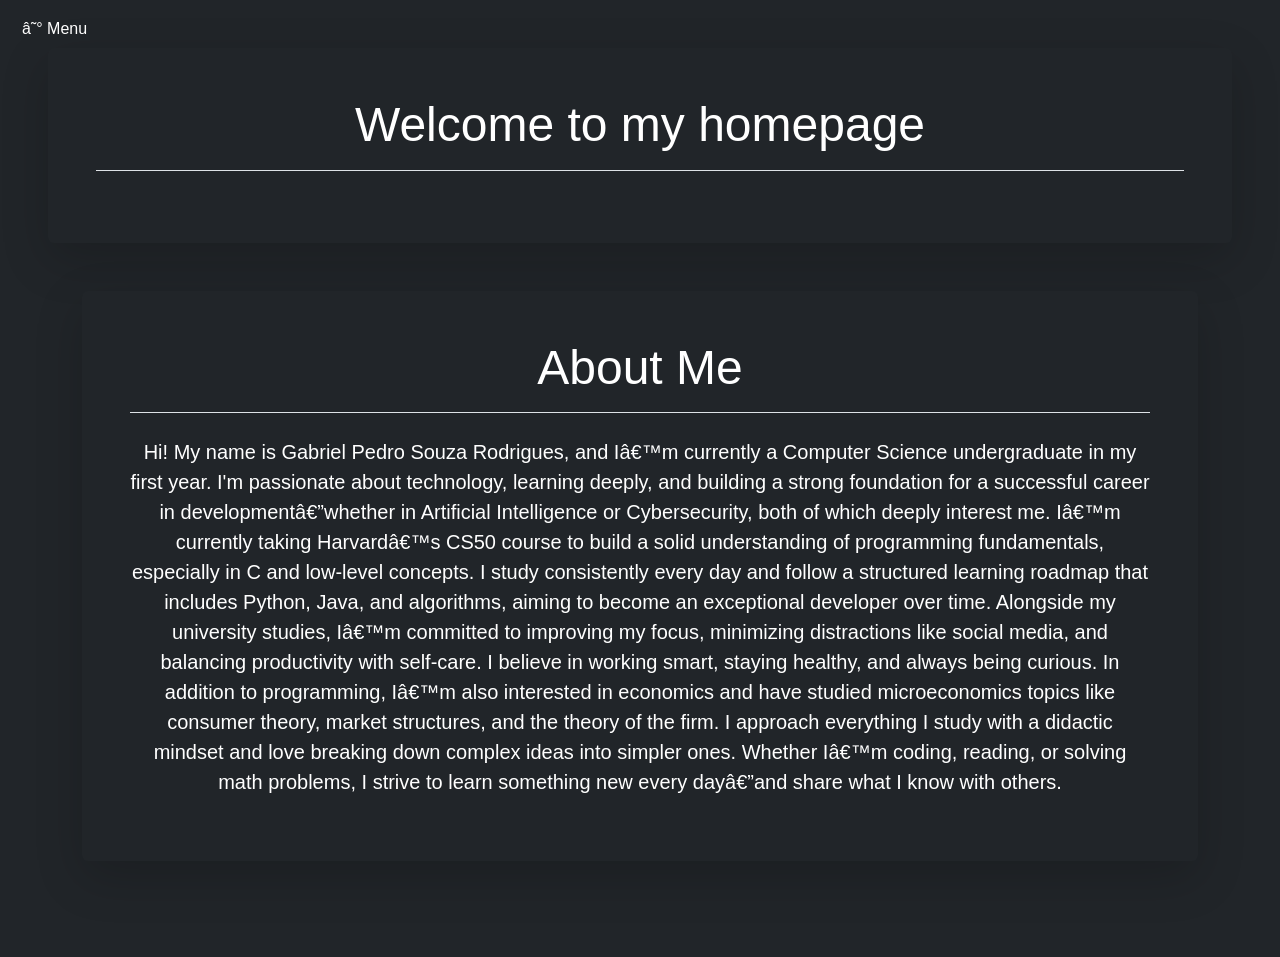
<file: index.html>
<!DOCTYPE html>

<html lang="en">

    <head>
        <link href="https://cdn.jsdelivr.net/npm/bootstrap@5.3.3/dist/css/bootstrap.min.css" rel="stylesheet" integrity="sha384-QWTKZyjpPEjISv5WaRU9OFeRpok6YctnYmDr5pNlyT2bRjXh0JMhjY6hW+ALEwIH" crossorigin="anonymous">
        <script src="https://cdn.jsdelivr.net/npm/bootstrap@5.3.3/dist/js/bootstrap.bundle.min.js" integrity="sha384-YvpcrYf0tY3lHB60NNkmXc5s9fDVZLESaAA55NDzOxhy9GkcIdslK1eN7N6jIeHz" crossorigin="anonymous"></script>
        <link href="styles.css" rel="stylesheet">
        <title>My Webpage</title>
    </head>

    <body class="bg-dark text-center p-5">


        <button class="position-absolute top-0 start-0 m-3 border-0 bg-transparent text-white" data-bs-toggle="offcanvas" data-bs-target="#sideMenu" aria-controls="sideMenu">
            ☰ Menu
        </button>


        <div class="offcanvas offcanvas-start bg-dark text-white" tabindex="-1" id="sideMenu" aria-labelledby="sideMenuLabel">
            <div class="offcanvas-header">
                <h5 class="offcanvas-title" id="sideMenuLabel">Navigation</h5>
                <button type="button" class="btn-close btn-close-white" data-bs-dismiss="offcanvas" aria-label="Close"></button>
            </div>
            <div class="offcanvas-body">
                <ul class="list-unstyled">
                    <li><a class="btn btn-outline-light w-100 mb-2" href="index.html">Homepage</a></li>
                    <li><a class="btn btn-outline-light w-100 mb-2" href="https://cs50.harvard.edu" target="_blank">CS50 Website</a></li>
                    <li><a class="btn btn-outline-light w-100 mb-2" href="https://github.com/Gabrielpsr1" target="_blank">My GitHub</a></li>
                    <li><a class="btn btn-outline-light w-100 mb-2" href="projects.html">My Projects</a></li>
                    <li><a class="btn btn-outline-light w-100 mb-2" href="about.html">More About Me</a></li>
                    <li><a class="btn btn-outline-light w-100 mb-2" href="contact.html">Contact Me</a></li>
                </ul>
            </div>
        </div>

        <div class="bg-dark text-white text-center p-5 rounded shadow-lg">
            <h1 class="display-5 border-bottom pb-3 mb-4">Welcome to my homepage</h1>
        </div>


        <div class="container my-5">
            <div class="bg-dark text-white p-5 rounded shadow-lg">
                <h2 class="display-5 border-bottom pb-3 mb-4">About Me</h2>
                <p class="fs-5 text-white">
                    Hi! My name is Gabriel Pedro Souza Rodrigues, and I’m currently a Computer Science undergraduate in my first year. I'm passionate about technology, learning deeply, and building a strong foundation for a successful career in development—whether in Artificial Intelligence or Cybersecurity, both of which deeply interest me.

                    I’m currently taking Harvard’s CS50 course to build a solid understanding of programming fundamentals, especially in C and low-level concepts. I study consistently every day and follow a structured learning roadmap that includes Python, Java, and algorithms, aiming to become an exceptional developer over time.

                    Alongside my university studies, I’m committed to improving my focus, minimizing distractions like social media, and balancing productivity with self-care. I believe in working smart, staying healthy, and always being curious.

                    In addition to programming, I’m also interested in economics and have studied microeconomics topics like consumer theory, market structures, and the theory of the firm. I approach everything I study with a didactic mindset and love breaking down complex ideas into simpler ones.

                    Whether I’m coding, reading, or solving math problems, I strive to learn something new every day—and share what I know with others.
                </p>
            </div>
        </div>




        <!-- Bootstrap JS (optional but useful for components like modals later) -->
        <script src="https://cdn.jsdelivr.net/npm/bootstrap@5.3.3/dist/js/bootstrap.bundle.min.js"></script>

        <!-- JavaScript to Toggle Links -->
        <script>
            const toggleButton = document.getElementById("toggleButton");
            const linksDiv = document.getElementById("links");

            toggleButton.addEventListener("click", () => {
                if (linksDiv.style.display === "none") {
                    linksDiv.style.display = "block";
                    toggleButton.textContent = "Hide Links";
                } else {
                    linksDiv.style.display = "none";
                    toggleButton.textContent = "Show Links";
                }
            });
        </script>
    </body>

</html>
</file>
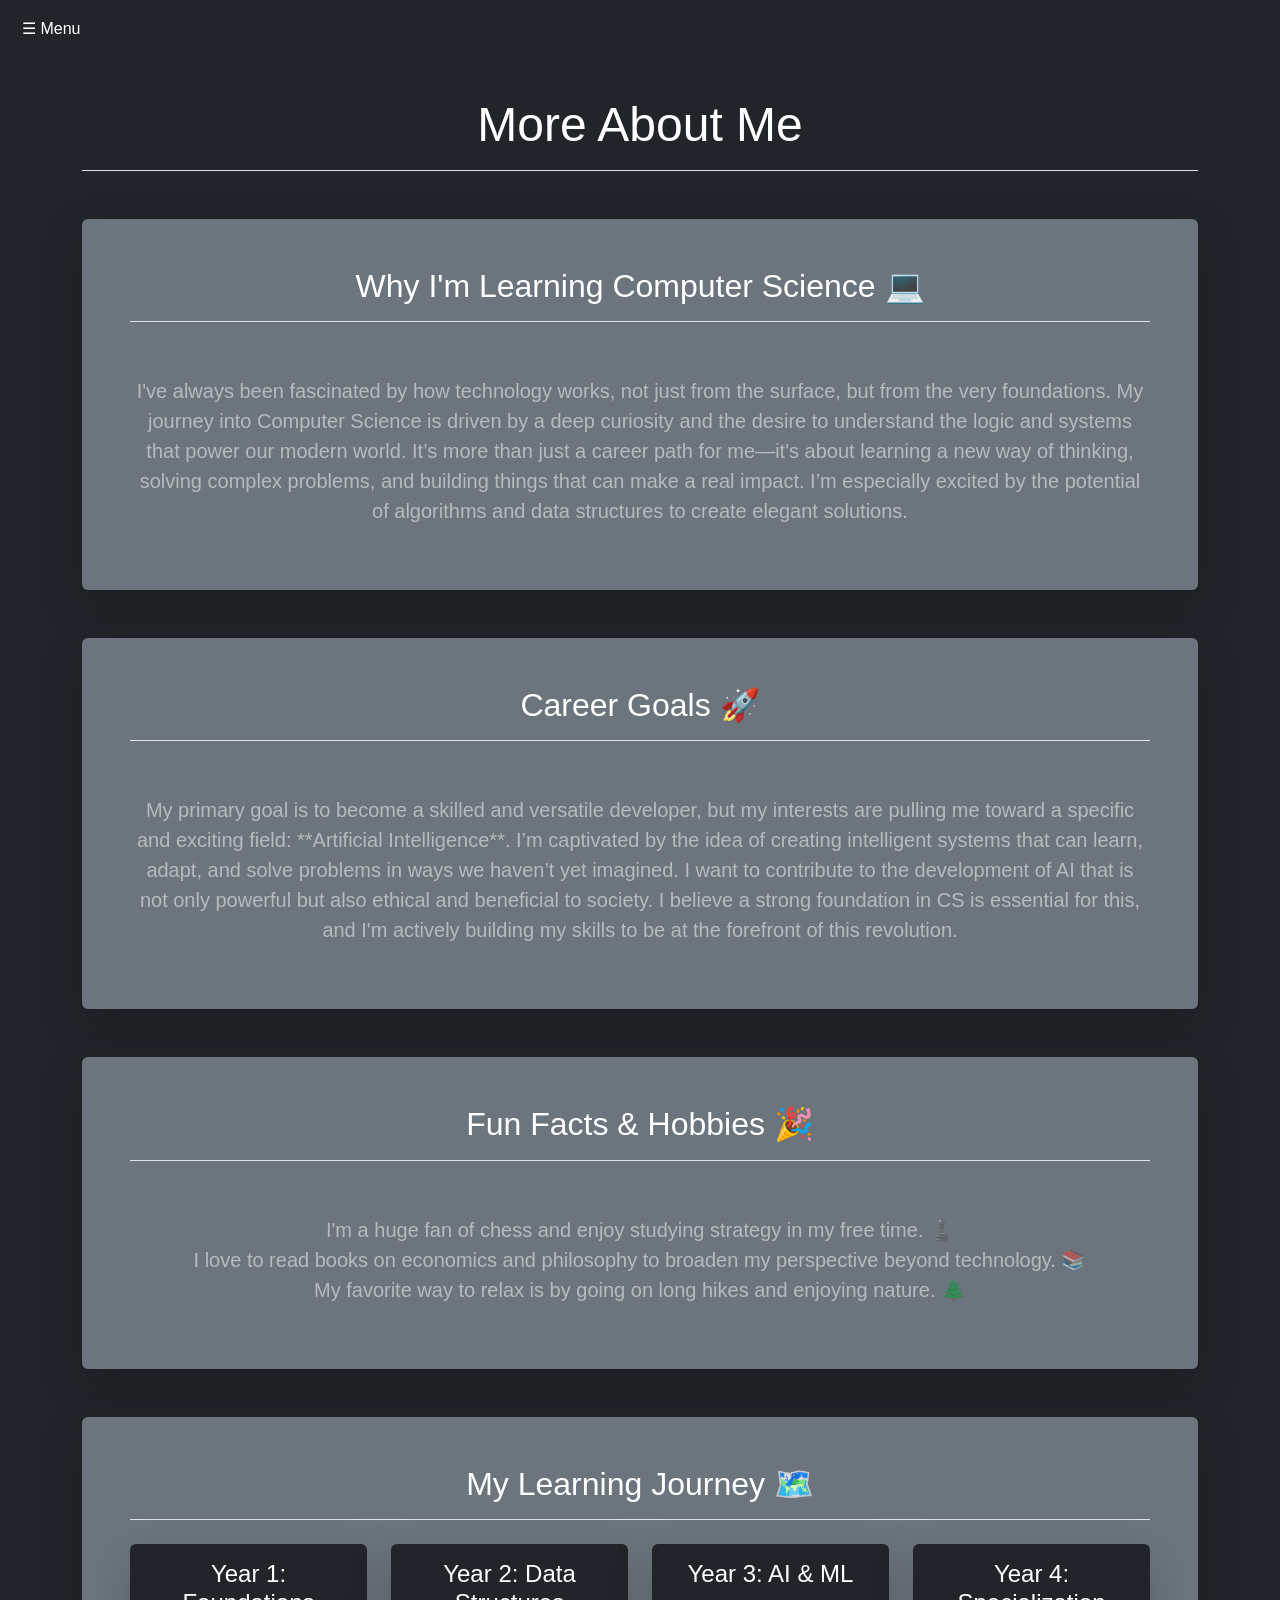
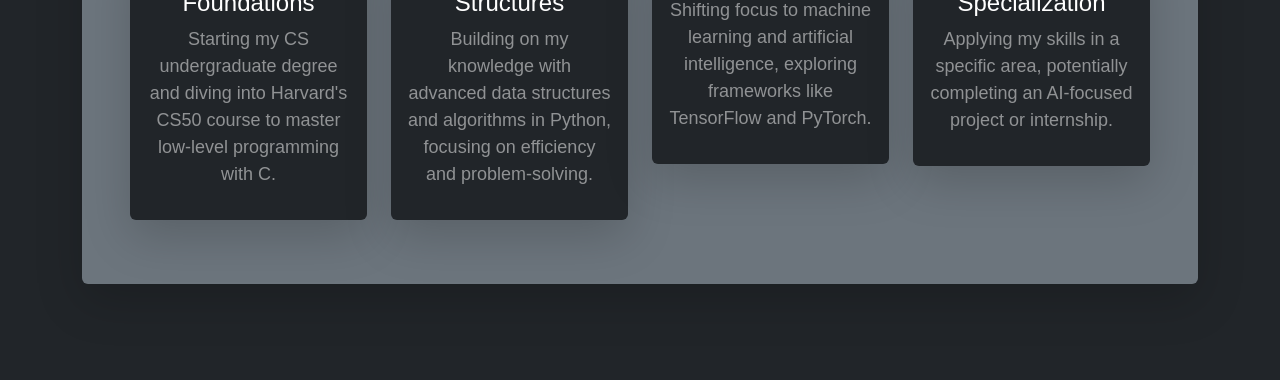
<file: about.html>
<!DOCTYPE html>
<html lang="en">
    <head>
        <meta charset="UTF-8">
        <meta name="viewport" content="width=device-width, initial-scale=1.0">
        <link href="https://cdn.jsdelivr.net/npm/bootstrap@5.3.3/dist/css/bootstrap.min.css" rel="stylesheet" integrity="sha384-QWTKZyjpPEjISv5WaRU9OFeRpok6YctnYmDr5pNlyT2bRjXh0JMhjY6hW+ALEwIH" crossorigin="anonymous">
        <script src="https://cdn.jsdelivr.net/npm/bootstrap@5.3.3/dist/js/bootstrap.bundle.min.js" integrity="sha384-YvpcrYf0tY3lHB60NNkmXc5s9fDVZLESaAA55NDzOxhy9GkcIdslK1eN7N6jIeHz" crossorigin="anonymous"></script>
        <link href="styles.css" rel="stylesheet">
        <title>More About Me</title>
    </head>
    <body class="bg-dark text-white text-center p-5">

        <button class="position-absolute top-0 start-0 m-3 border-0 bg-transparent text-white" data-bs-toggle="offcanvas" data-bs-target="#sideMenu" aria-controls="sideMenu">
            ☰ Menu
        </button>

         <div class="offcanvas offcanvas-start bg-dark text-white" tabindex="-1" id="sideMenu" aria-labelledby="sideMenuLabel">
            <div class="offcanvas-header">
                <h5 class="offcanvas-title" id="sideMenuLabel">Navigation</h5>
                <button type="button" class="btn-close btn-close-white" data-bs-dismiss="offcanvas" aria-label="Close"></button>
            </div>
            <div class="offcanvas-body">
                <ul class="list-unstyled">
                    <li><a class="btn btn-outline-light w-100 mb-2" href="index.html">Homepage</a></li>
                    <li><a class="btn btn-outline-light w-100 mb-2" href="https://cs50.harvard.edu" target="_blank">CS50 Website</a></li>
                    <li><a class="btn btn-outline-light w-100 mb-2" href="https://github.com/Gabrielpsr1" target="_blank">My GitHub</a></li>
                    <li><a class="btn btn-outline-light w-100 mb-2" href="projects.html">My Projects</a></li>
                    <li><a class="btn btn-outline-light w-100 mb-2" href="about.html">More About Me</a></li>
                    <li><a class="btn btn-outline-light w-100 mb-2" href="contact.html">Contact Me</a></li>
                </ul>
            </div>
        </div>

        <div class="container my-5">
            <h1 class="display-5 border-bottom pb-3 mb-4 text-white">More About Me</h1>
        </div>

        <div class="container my-5">
            <div class="bg-secondary text-white p-5 rounded shadow-lg">
                <h2 class="border-bottom pb-3 mb-4">Why I'm Learning Computer Science 💻</h2>
                <p class="fs-5 text-white-50">
                    <br>
                    I've always been fascinated by how technology works, not just from the surface, but from the very foundations. My journey into Computer Science is driven by a deep curiosity and the desire to understand the logic and systems that power our modern world. It’s more than just a career path for me—it's about learning a new way of thinking, solving complex problems, and building things that can make a real impact. I’m especially excited by the potential of algorithms and data structures to create elegant solutions.
                </p>
            </div>
        </div>

        <div class="container my-5">
            <div class="bg-secondary text-white p-5 rounded shadow-lg">
                <h2 class="border-bottom pb-3 mb-4">Career Goals 🚀</h2>
                <p class="fs-5 text-white-50">
                    <br>
                    My primary goal is to become a skilled and versatile developer, but my interests are pulling me toward a specific and exciting field: **Artificial Intelligence**. I’m captivated by the idea of creating intelligent systems that can learn, adapt, and solve problems in ways we haven’t yet imagined. I want to contribute to the development of AI that is not only powerful but also ethical and beneficial to society. I believe a strong foundation in CS is essential for this, and I'm actively building my skills to be at the forefront of this revolution.
                </p>
            </div>
        </div>

        <div class="container my-5">
            <div class="bg-secondary text-white p-5 rounded shadow-lg">
                <h2 class="border-bottom pb-3 mb-4">Fun Facts & Hobbies 🎉</h2>
                <ul class="list-unstyled fs-5 text-white-50">
                    <br>
                    <li>I'm a huge fan of chess and enjoy studying strategy in my free time. ♟️</li>
                    <li>I love to read books on economics and philosophy to broaden my perspective beyond technology. 📚</li>
                    <li>My favorite way to relax is by going on long hikes and enjoying nature. 🌲</li>
                </ul>
            </div>
        </div>

        <div class="container my-5">
            <div class="bg-secondary text-white p-5 rounded shadow-lg">
                <h2 class="border-bottom pb-3 mb-4">My Learning Journey 🗺️</h2>
                <div class="row text-center">
                    <div class="col-md-3">
                        <div class="p-3 bg-dark rounded shadow-lg mb-3">
                            <h4>Year 1: Foundations</h4>
                            <p class="text-white-50">Starting my CS undergraduate degree and diving into Harvard's CS50 course to master low-level programming with C.</p>
                        </div>
                    </div>
                    <div class="col-md-3">
                        <div class="p-3 bg-dark rounded shadow-lg mb-3">
                            <h4>Year 2: Data Structures</h4>
                            <p class="text-white-50">Building on my knowledge with advanced data structures and algorithms in Python, focusing on efficiency and problem-solving.</p>
                        </div>
                    </div>
                    <div class="col-md-3">
                        <div class="p-3 bg-dark rounded shadow-lg mb-3">
                            <h4>Year 3: AI & ML</h4>
                            <p class="text-white-50">Shifting focus to machine learning and artificial intelligence, exploring frameworks like TensorFlow and PyTorch.</p>
                        </div>
                    </div>
                    <div class="col-md-3">
                        <div class="p-3 bg-dark rounded shadow-lg mb-3">
                            <h4>Year 4: Specialization</h4>
                            <p class="text-white-50">Applying my skills in a specific area, potentially completing an AI-focused project or internship.</p>
                        </div>
                    </div>
                </div>
            </div>
        </div>

        <script src="https://cdn.jsdelivr.net/npm/bootstrap@5.3.3/dist/js/bootstrap.bundle.min.js"></script>

    </body>
</html>
</file>
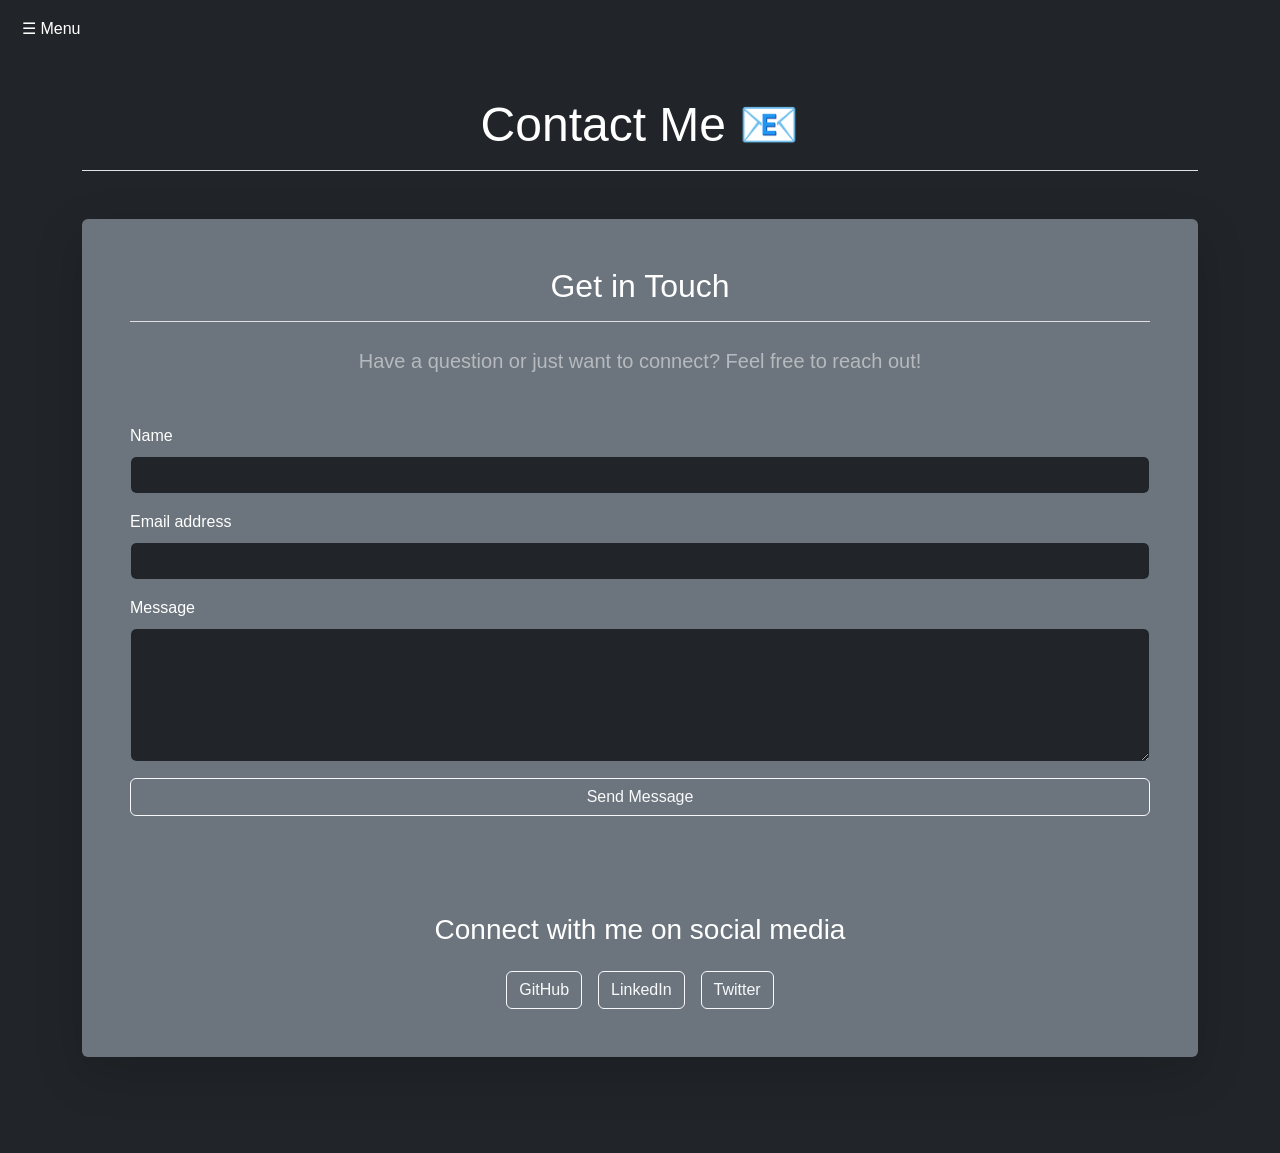
<file: contact.html>
<!DOCTYPE html>
<html lang="en">
    <head>
        <meta charset="UTF-8">
        <meta name="viewport" content="width=device-width, initial-scale=1.0">
        <link href="https://cdn.jsdelivr.net/npm/bootstrap@5.3.3/dist/css/bootstrap.min.css" rel="stylesheet" integrity="sha384-QWTKZyjpPEjISv5WaRU9OFeRpok6YctnYmDr5pNlyT2bRjXh0JMhjY6hW+ALEwIH" crossorigin="anonymous">
        <script src="https://cdn.jsdelivr.net/npm/bootstrap@5.3.3/dist/js/bootstrap.bundle.min.js" integrity="sha384-YvpcrYf0tY3lHB60NNkmXc5s9fDVZLESaAA55NDzOxhy9GkcIdslK1eN7N6jIeHz" crossorigin="anonymous"></script>
        <link href="styles.css" rel="stylesheet">
        <title>Contact Me</title>
    </head>
    <body class="bg-dark text-white text-center p-5">

        <button class="position-absolute top-0 start-0 m-3 border-0 bg-transparent text-white" data-bs-toggle="offcanvas" data-bs-target="#sideMenu" aria-controls="sideMenu">
            ☰ Menu
        </button>

        <div class="offcanvas offcanvas-start bg-dark text-white" tabindex="-1" id="sideMenu" aria-labelledby="sideMenuLabel">
            <div class="offcanvas-header">
                <h5 class="offcanvas-title" id="sideMenuLabel">Navigation</h5>
                <button type="button" class="btn-close btn-close-white" data-bs-dismiss="offcanvas" aria-label="Close"></button>
            </div>
            <div class="offcanvas-body">
                <ul class="list-unstyled">
                    <li><a class="btn btn-outline-light w-100 mb-2" href="index.html">Homepage</a></li>
                    <li><a class="btn btn-outline-light w-100 mb-2" href="https://cs50.harvard.edu" target="_blank">CS50 Website</a></li>
                    <li><a class="btn btn-outline-light w-100 mb-2" href="https://github.com/Gabrielpsr1" target="_blank">My GitHub</a></li>
                    <li><a class="btn btn-outline-light w-100 mb-2" href="projects.html">My Projects</a></li>
                    <li><a class="btn btn-outline-light w-100 mb-2" href="about.html">More About Me</a></li>
                    <li><a class="btn btn-outline-light w-100 mb-2" href="contact.html">Contact Me</a></li>
                </ul>
            </div>
        </div>

        <div class="container my-5">
            <h1 class="display-5 border-bottom pb-3 mb-4 text-white">Contact Me 📧</h1>
        </div>

        <div class="container my-5">
            <div class="bg-secondary text-white p-5 rounded shadow-lg">
                <h2 class="border-bottom pb-3 mb-4">Get in Touch</h2>
                <p class="fs-5 text-white-50 mb-5">
                    Have a question or just want to connect? Feel free to reach out!
                </p>

                <form action="gabriel@examplemail.com" method="post" enctype="text/plain">
                    <div class="mb-3 text-start">
                        <label for="name" class="form-label">Name</label>
                        <input type="text" class="form-control bg-dark text-white border-secondary" id="name" name="name" required>
                    </div>
                    <div class="mb-3 text-start">
                        <label for="email" class="form-label">Email address</label>
                        <input type="email" class="form-control bg-dark text-white border-secondary" id="email" name="email" required>
                    </div>
                    <div class="mb-3 text-start">
                        <label for="message" class="form-label">Message</label>
                        <textarea class="form-control bg-dark text-white border-secondary" id="message" name="message" rows="5" required></textarea>
                    </div>
                    <button type="submit" class="btn btn-outline-light w-100">Send Message</button>
                </form>

                <hr class="my-5 border-secondary">

                <h3 class="mb-4">Connect with me on social media</h3>
                <div class="d-flex justify-content-center">
                    <a href="https://github.com/Gabrielpsr1" target="_blank" class="btn btn-outline-light mx-2">GitHub</a>
                    <a href="#" target="I don't have one yet" class="btn btn-outline-light mx-2">LinkedIn</a>
                    <a href="#" target="same as linkedin" class="btn btn-outline-light mx-2">Twitter</a>
                </div>
            </div>
        </div>

        <script src="https://cdn.jsdelivr.net/npm/bootstrap@5.3.3/dist/js/bootstrap.bundle.min.js"></script>

    </body>
</html>
</file>
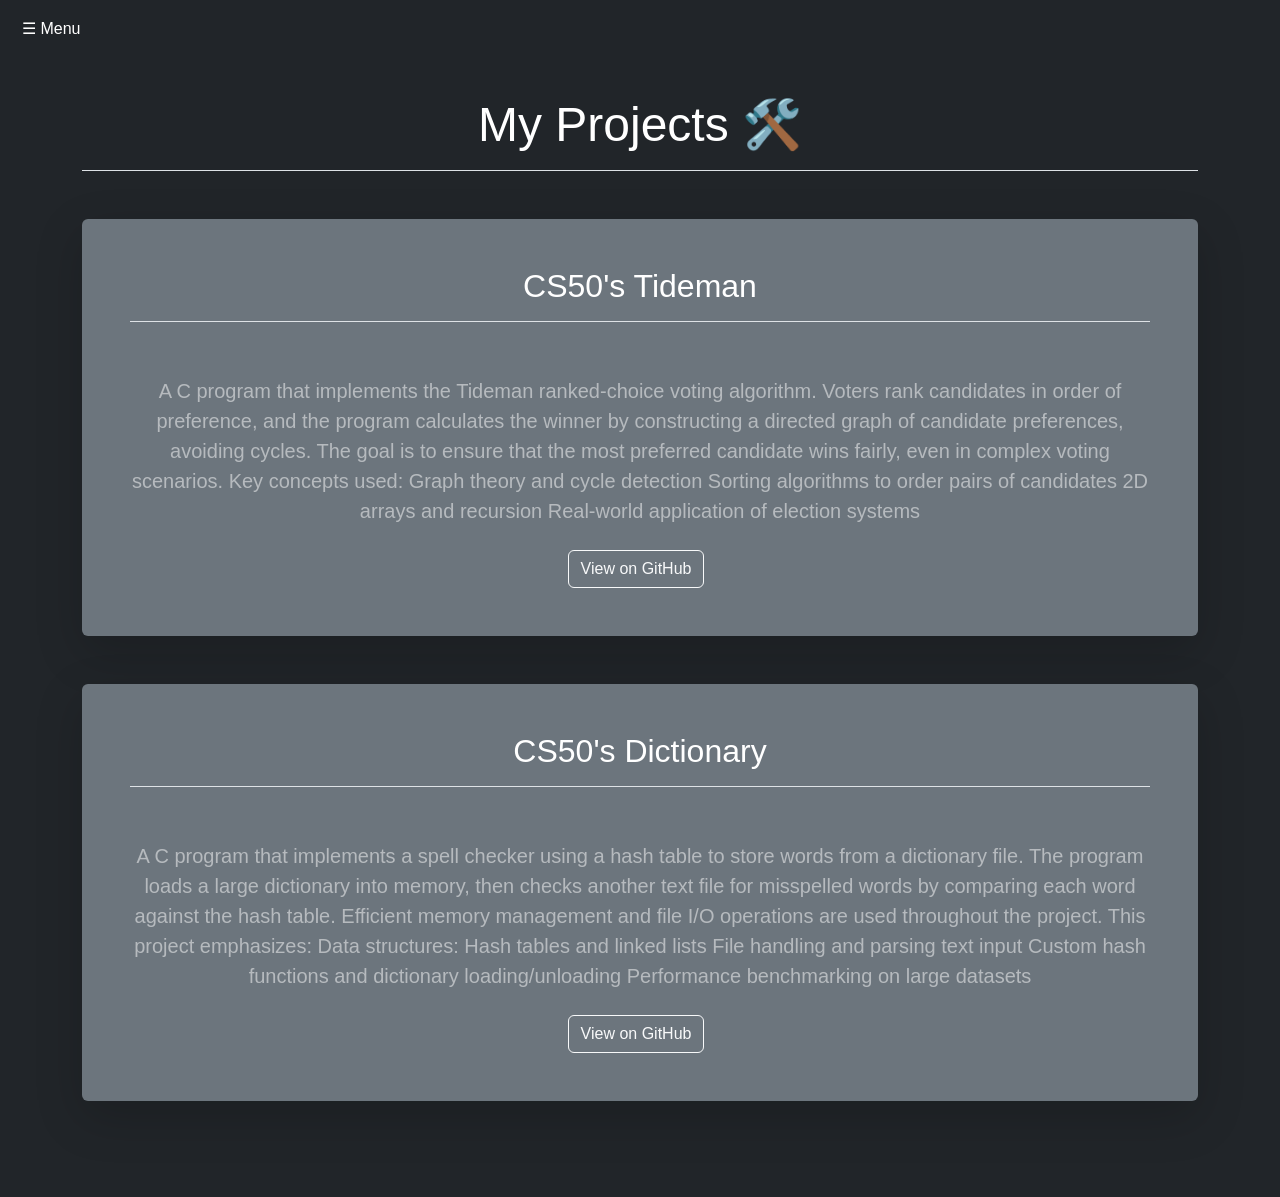
<file: projects.html>
<!DOCTYPE html>
<html lang="en">
    <head>
        <meta charset="UTF-8">
        <meta name="viewport" content="width=device-width, initial-scale=1.0">
        <link href="https://cdn.jsdelivr.net/npm/bootstrap@5.3.3/dist/css/bootstrap.min.css" rel="stylesheet" integrity="sha384-QWTKZyjpPEjISv5WaRU9OFeRpok6YctnYmDr5pNlyT2bRjXh0JMhjY6hW+ALEwIH" crossorigin="anonymous">
        <script src="https://cdn.jsdelivr.net/npm/bootstrap@5.3.3/dist/js/bootstrap.bundle.min.js" integrity="sha384-YvpcrYf0tY3lHB60NNkmXc5s9fDVZLESaAA55NDzOxhy9GkcIdslK1eN7N6jIeHz" crossorigin="anonymous"></script>
        <link href="styles.css" rel="stylesheet">
        <title>My Projects</title>
    </head>
    <body class="bg-dark text-white text-center p-5">

        <!-- Offcanvas menu button -->
        <button class="position-absolute top-0 start-0 m-3 border-0 bg-transparent text-white" data-bs-toggle="offcanvas" data-bs-target="#sideMenu" aria-controls="sideMenu">
            ☰ Menu
        </button>

         <div class="offcanvas offcanvas-start bg-dark text-white" tabindex="-1" id="sideMenu" aria-labelledby="sideMenuLabel">
            <div class="offcanvas-header">
                <h5 class="offcanvas-title" id="sideMenuLabel">Navigation</h5>
                <button type="button" class="btn-close btn-close-white" data-bs-dismiss="offcanvas" aria-label="Close"></button>
            </div>
            <div class="offcanvas-body">
                <ul class="list-unstyled">
                    <li><a class="btn btn-outline-light w-100 mb-2" href="index.html">Homepage</a></li>
                    <li><a class="btn btn-outline-light w-100 mb-2" href="https://cs50.harvard.edu" target="_blank">CS50 Website</a></li>
                    <li><a class="btn btn-outline-light w-100 mb-2" href="https://github.com/Gabrielpsr1" target="_blank">My GitHub</a></li>
                    <li><a class="btn btn-outline-light w-100 mb-2" href="projects.html">My Projects</a></li>
                    <li><a class="btn btn-outline-light w-100 mb-2" href="about.html">More About Me</a></li>
                    <li><a class="btn btn-outline-light w-100 mb-2" href="contact.html">Contact Me</a></li>
                </ul>
            </div>
        </div>

        <!-- Main content title -->
        <div class="container my-5">
            <h1 class="display-5 border-bottom pb-3 mb-4 text-white">My Projects 🛠️</h1>
        </div>

        <!-- Project 1 Section -->
        <div class="container my-5">
            <div class="bg-secondary text-white p-5 rounded shadow-lg">
                <h2 class="border-bottom pb-3 mb-4">CS50's Tideman</h2>
                <p class="fs-5 text-white-50">
                    <br>
                    A C program that implements the Tideman ranked-choice voting algorithm. Voters rank candidates in order of preference, and the program calculates the winner by constructing a directed graph of candidate preferences, avoiding cycles. The goal is to ensure that the most preferred candidate wins fairly, even in complex voting scenarios.

                    Key concepts used:

                    Graph theory and cycle detection

                    Sorting algorithms to order pairs of candidates

                    2D arrays and recursion

                    Real-world application of election systems</p>
                <div class="mt-4">
                    <a href="https://github.com/me50/Gabrielpsr1/blob/cs50/problems/2025/x/tideman/tideman.c" class="btn btn-outline-light me-2" target="_blank">View on GitHub</a>
                </div>
            </div>
        </div>

        <!-- Project 2 Section -->
        <div class="container my-5">
            <div class="bg-secondary text-white p-5 rounded shadow-lg">
                <h2 class="border-bottom pb-3 mb-4">CS50's Dictionary</h2>
                <p class="fs-5 text-white-50">
                    <br>
                    A C program that implements a spell checker using a hash table to store words from a dictionary file. The program loads a large dictionary into memory, then checks another text file for misspelled words by comparing each word against the hash table. Efficient memory management and file I/O operations are used throughout the project. This project emphasizes:

                    Data structures: Hash tables and linked lists

                    File handling and parsing text input

                    Custom hash functions and dictionary loading/unloading

                    Performance benchmarking on large datasets
                </p>
                <div class="mt-4">
                    <a href="https://github.com/me50/Gabrielpsr1/blob/cs50/problems/2025/x/speller/dictionary.c" class="btn btn-outline-light me-2" target="_blank">View on GitHub</a>

                </div>
            </div>
        </div>

        <!-- Add more project sections as needed -->
        <!-- Just copy and paste a "Project Section" div and update its content -->

        <!-- Bootstrap JS -->
        <script src="https://cdn.jsdelivr.net/npm/bootstrap@5.3.3/dist/js/bootstrap.bundle.min.js"></script>

    </body>
</html>
</file>
<file: styles.css>
body {
    font-family: Arial, sans-serif;
    background-color: #2F2828;
    text-align: center;
    padding: 40px;
}


p {
    font-size: 18px;
}

img {
    border-radius: 100px;
    margin-bottom: 20px;
}

ul {
    list-style-type: none;
    padding: 0;
}

a {
    color: #e76f51;
    text-decoration: none;
}

a:hover {
    text-decoration: underline;
}

#links {
            display: none; /* Hidden by default */
            margin-top: 30px;
        }
</file>
